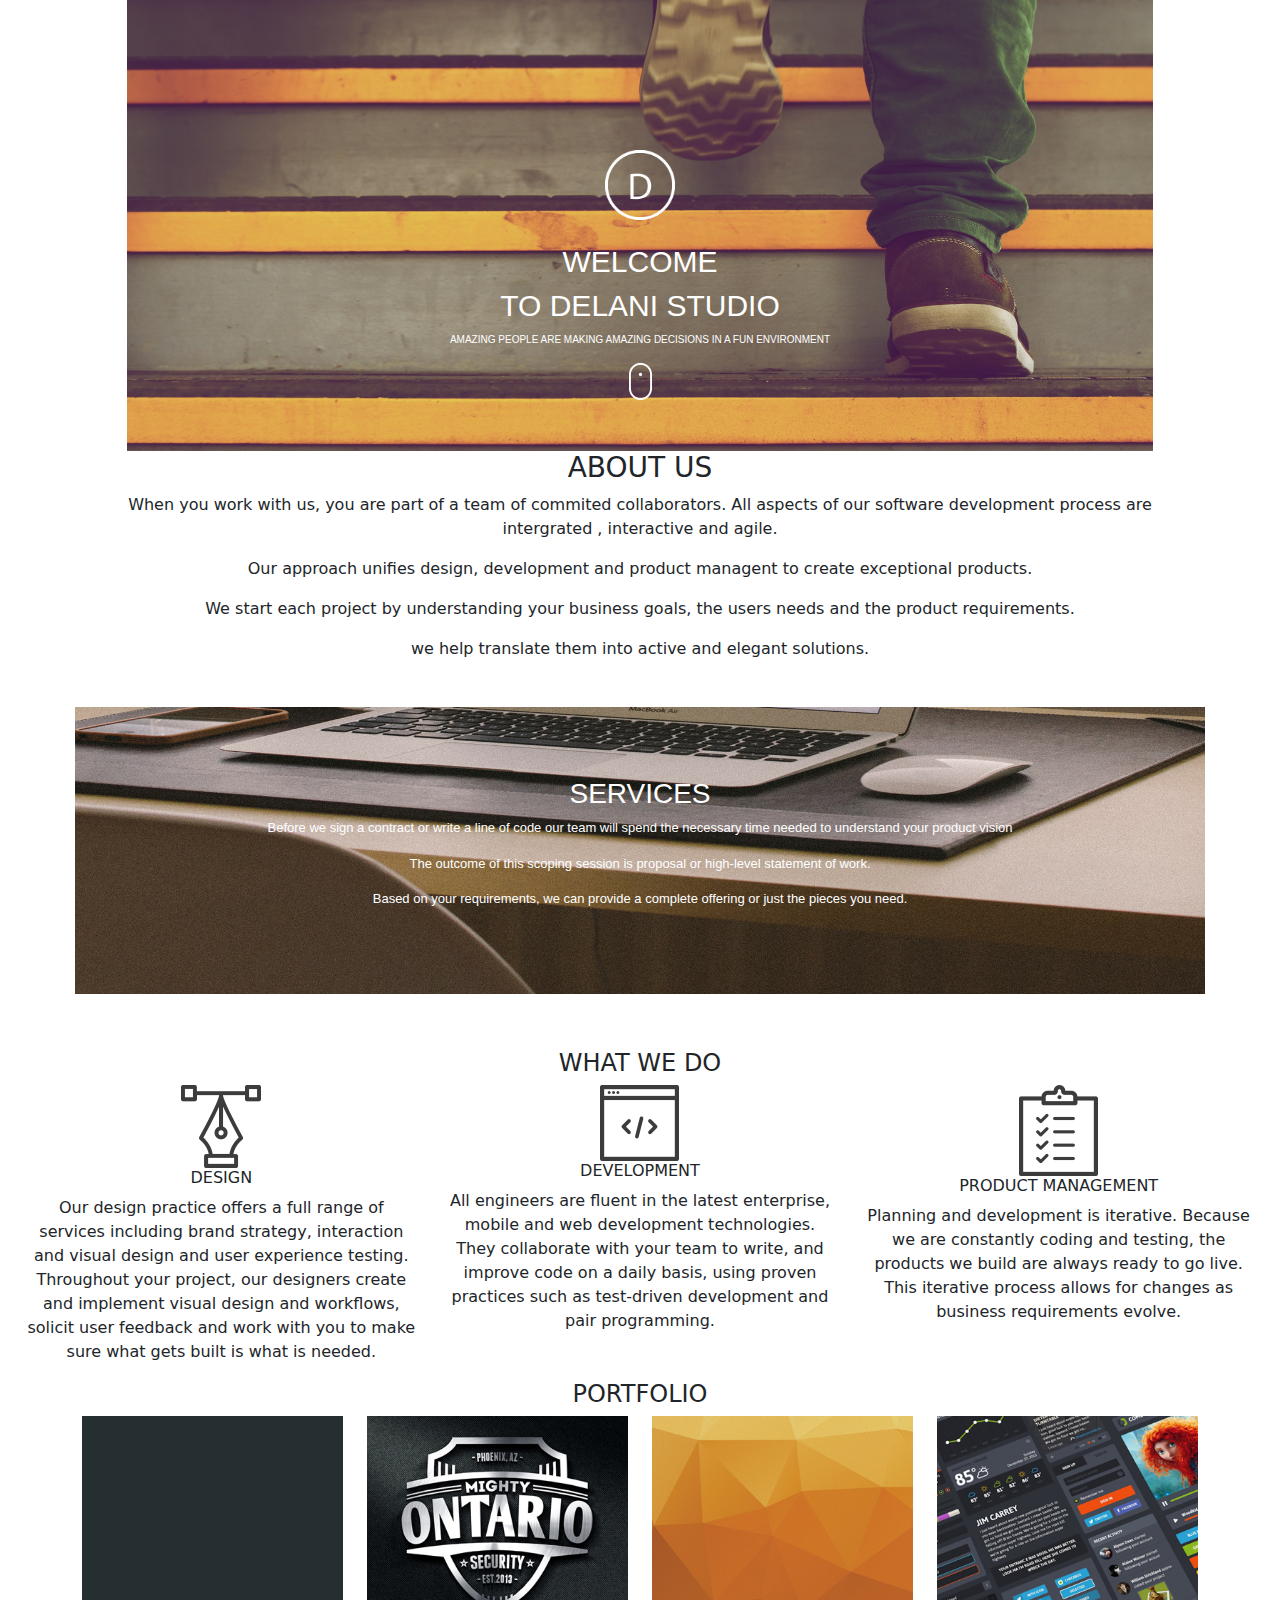
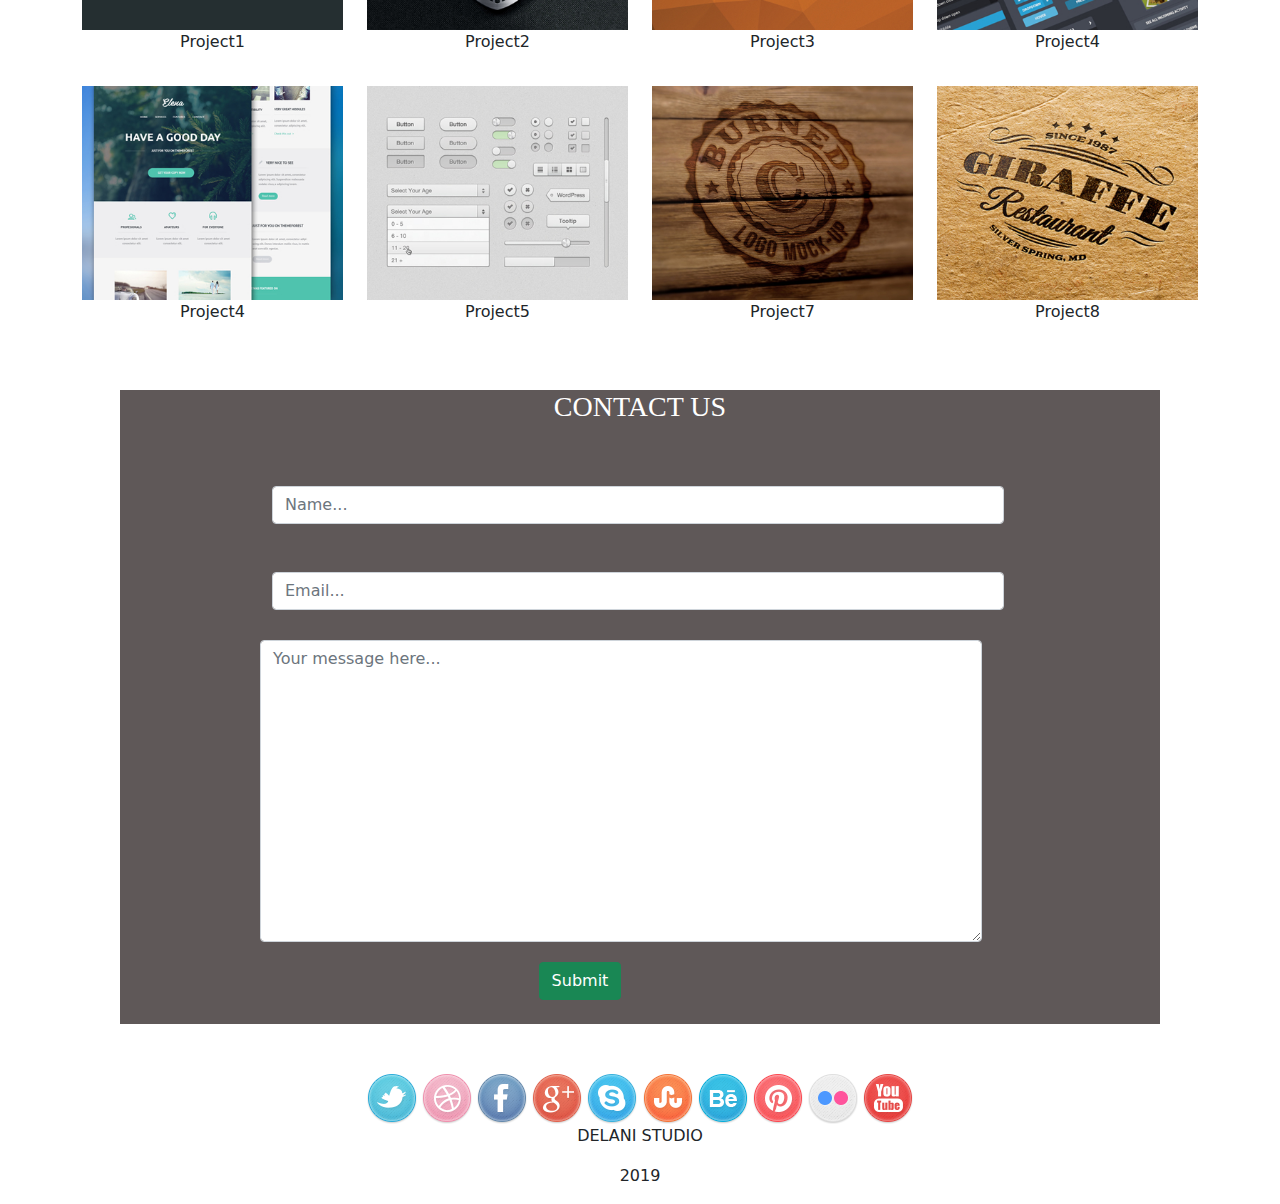
<file: index.html>
<!DOCTYPE html>
<html>
  <head>
    <meta name="viewport" content="width=device-width, initial-scale=1.0" />
    <title>Delani Studio</title>
    <!-- <link href="https://cdn.jsdelivr.net/npm/bootstrap@5.1.3/dist/css/bootstrap.min.css" rel="stylesheet" integrity="sha384-1BmE4kWBq78iYhFldvKuhfTAU6auU8tT94WrHftjDbrCEXSU1oBoqyl2QvZ6jIW3" crossorigin="anonymous">-->
    <link href="css/bootstrap.css" rel="stylesheet" />
    <link href="css/style.css" rel="stylesheet" />
    <script src="https://code.jquery.com/jquery-3.3.1.min.js" integrity="sha256-FgpCb/KJQlLNfOu91ta32o/NMZxltwRo8QtmkMRdAu8=" crossorigin="anonymous"></script>
    <script src="js/script.js"></script>

    

  </head>

  <body>
    <div class="container container-fluid" id="banner1">
      <div class="text1 container-fluid">
        <div class="container-fluid "><img class="img-fluid" id="logo" src="Assets/logo.png"/></div>

        <h2 class="textpart1">WELCOME</h2>
        <h2 class="textpart1">TO DELANI STUDIO</h2>
        <p class="textpart2">AMAZING PEOPLE ARE MAKING AMAZING DECISIONS IN A FUN ENVIRONMENT</p>
        <div class="container-fluid">
          <a href="#about-us"><img class="img-fluid mousepic" src="Assets/mouse_click.png" alt=" mouse-click"/></a>
        </div>
      </div>
    </div>

    <div class="container container-fluid col text-center">
      <h3>ABOUT US</h3>
      <p>
        When you work with us, you are part of a team of commited collaborators.
        All aspects of our software development process are intergrated ,
        interactive and agile.
      </p>
      <p>
        Our approach unifies design, development and product managent to create
        exceptional products.
      </p>
      <p>
        We start each project by understanding your business goals, the users
        needs and the product requirements.
      </p>
      <p>we help translate them into active and elegant solutions.</p>
    </div>
      <div class="col text-center container-fluid">
        <div class="banner2 ">
      <div class="text1 ">
        <div >
        <h3>SERVICES</h3>
        </div>
        <div class="container-fluid">
        <p >
          Before we sign a contract or write a line of code our team will spend
          the necessary time needed to understand your product vision
        </p>
        <p>
          The outcome of this scoping session is proposal or high-level
          statement of work.
        </p>
        <p>
          Based on your requirements, we can provide a complete offering or just
          the pieces you need.
        </p>
        </div>
      </div>
    </div>
    
      <br />
    <div>
      
      <div class="container-fluid">
        <div> <h4 style="text-align:center;">WHAT WE DO</h4></div>
      <div class="row">
        <div class="col-md-4" id="design">
         <div >
            <img src="Assets/design_icon.png" alt=" design_icon" id="show1" />
            <h6>DESIGN</h6>
            <p id="hidedesign">
            Our design practice offers a full range of services including brand
            strategy, interaction and visual design and user experience testing.
            Throughout your project, our designers create and implement visual
            design and workflows, solicit user feedback and work with you to
            make sure what gets built is what is needed.
            </p>
         </div>
        </div>
        <div class="col-md-4">
          <div id="development">
            <img src="Assets/dev_icon.png" alt="dev_icon." id="show2" />
            <h6>DEVELOPMENT</h6>
            <p id="hidedevelopment">
            All engineers are fluent in the latest enterprise, mobile and web
            development technologies. They collaborate with your team to write,
            and improve code on a daily basis, using proven practices such as
            test-driven development and pair programming.
            </p>
        </div>
      </div>
      <div class="col-md-4">
        <div id="product">
            <img src="Assets/product_icon.png" alt="product_icon" id="show3" />
          <h6>PRODUCT MANAGEMENT</h6>
          <p id="hideproduct">
            Planning and development is iterative. Because we are constantly
            coding and testing, the products we build are always ready to go
            live. This iterative process allows for changes as business
            requirements evolve.
          </p>
        </div>
        </div>
        </div>
    
    

    <div>
      <h4 style="text-align: center;">PORTFOLIO</h4>
      <div class="container">
        <div class="row">
      
            <div class="col-sm-12 col-md-3 col-lg-3 " >
            <img src="Assets/work4.jpg" class="img-fluid "alt="work4.jpg" />
             <div>
            <p class="portfoliohover">Project1</p>
             </div>
            </div>
            
          <div class="col-sm-12 col-md-3 col-lg-3">
            <img src="Assets/work3.jpg" class="img-fluid" alt="work3.jpg" />
            <div>
              <p class="portfoliohover">Project2</p>
               </div>
          </div>
          <div class="col-sm-12 col-md-3 col-lg-3">
            <img src="Assets/work2.jpg" class="img-fluid" alt="work2.jpg" />
            <div>
              <p class="portfoliohover">Project3</p>
               </div>
          </div>
          <div class="col-sm-12 col-md-3 col-lg-3">
            <img src="Assets/work1.jpg" class="img-fluid" alt="work1.jpg" />
            <div>
              <p class="portfoliohover">Project4</p>
               </div>
          </div>
        </div>
        <p></p>
        <div class="row">
          <div class="col-sm-12 col-md-3 col-lg-3">
            <img src="Assets/work5.jpg" class="img-fluid" alt="product_icon" />
            <div>
              <p class="portfoliohover">Project4</p>
               </div>
          </div>
          <div class="col-sm-12 col-md-3 col-lg-3">
            <img src="Assets/work6.jpg" class="img-fluid" alt="product_icon" />
            <div>
              <p class="portfoliohover">Project5</p>
               </div>
          </div>
          <div class="col-sm-12 col-md-3 col-lg-3">
            <img src="Assets/work7.jpg" class="img-fluid" alt="product_icon" />
            <div>
              <p class="portfoliohover">Project7</p>
               </div>
          </div>
          <div class="col-sm-12 col-md-3 col-lg-3">
            <img src="Assets/work8.jpg" class="img-fluid" alt="product_icon" />
            <div>
              <p class="portfoliohover">Project8</p>
               </div>
          </div>
        </div>
   </div>
    <div class="contacts container container-fluid">
      <div class="contact-overlay overlay">
          <h3 class="text-center text-white contactus-text">CONTACT US</h1><br>
          <div class="col-md-9 input">
              <form id="form">
                  <div class="row container-fluid">
                      <div class="col-md-2 form"></div>
                      <input class="col-md-4 form-control name" type="text" name="name" placeholder="Name..."
                             required><br><br>
                      <input class="col-md-4 form-control email" type="email" name="email" placeholder="Email..."
                             required>
                      <div class="col-md-2">
                      </div>
                  </div>
                  <div class="row input">
                      <textarea class="form-control col-md-8 text container-fluid" rows="12" name="message"                                placeholder="Your message here..."></textarea>
                      <div class="col-md-2 container-fluid"></div>
                  </div>
                  <button class="btn btn-success mx-auto d-block submit" type="submit">Submit</button>
                  <br>
              </form>
          </div>
      </div>
  </div>

      <footer>
        <a href="https://twitter.com/login"><img src="Assets/social_icons/twitter.png" alt="twitter_icon" /></a>
        <img src="Assets/social_icons/dribble.png" alt="dribble_icon" />
        <img src="Assets/social_icons/facebook.png" alt="facebook_icon" />
        <img src="Assets/social_icons/g_plus.png" alt="g_plus_icon" />
        <img src="Assets/social_icons/skype.png" alt="skype_icon" />
        <img src="Assets/social_icons/stumble_upon.png"alt="stumble_upon_icon" />
        <img src="Assets/social_icons/behance.png" alt="behance_icon" />
        <img src="Assets/social_icons/pinterest.png" alt="pinterest_icon" />
        <img src="Assets/social_icons/flickr.png" alt="flickr_icon" />
        <img src="Assets/social_icons/you_tube.png" alt="youtube_icon" />
        <p>DELANI STUDIO</p>
        <p>2019</p>
      </footer>
   

   
  </body>
</html>
</file>
<file: css/style.css>
#banner1 {
    padding: 50px;
    background-image:url(../Assets/h_img.jpg);
    background-size: 90%;
    background-repeat: no-repeat;
    background-position:center;
  
 
}

.text1 {
    padding-top: 5%;
    color:white;
    font-size: 12px;
    text-align:center;
    
}

#logo {
   
   margin-top: 100px;
   margin-bottom: 24px;
   width: 70px;
   height: 70px;;
   

  
}

.banner2 {
    padding: 100px;
    background-image:url(../Assets/s_image.jpg);
    background-size: 90%;
    background-repeat: no-repeat;
    background-position:center;
}
    .mousepic {

        padding-bottom:1px;
    
    }

    .textpart1 {
        padding-top: 0%;
        color: white;
        font-size: 30px;
        font-family:Verdana, Geneva, Tahoma, sans-serif
        
        
    }

    .textpart2 {
        padding-top: 0%;
        color: white;
        font-size: 10px;
        font-family:Verdana, Geneva, Tahoma, sans-serif
        
        
    }



.text1 {
    padding-top: 0%;
    color: white;
    font-size: 13px;
    font-family:Verdana, Geneva, Tahoma, sans-serif
    
    
}

.portfoliohover1{
    opacity:0;
    background-color: rgba(255, 255, 255, 0.623);
    
} 

.portfoliohover2{
    opacity:0;
    background-color: rgba(255, 255, 255, 0.623);
    
}


.contacts {
    padding: 50px;
    background-size: 100%;
    background-position:center;
    
}

.contact-overlay {
    background-color: rgb(95, 88, 88);
}


.contacts h1 {
    position: relative;
    top: 20px;
}
.text{
    margin-bottom: 20px;
}


.input{

   
    margin-left: 70px;
    margin-top: 30px;
   
   
    
}
.contactus-text{
    font-family: 'Comfortaa', cursive;
    
    
}

.name{
    margin-right: 5px;
    margin-left: 70px;

}
input.error {
    border: 1px dashed red;
    font-weight: 300;
    color: red;
}
.email{
    margin-right: 5px;
    margin-left: 70px;
   
}
</file>
